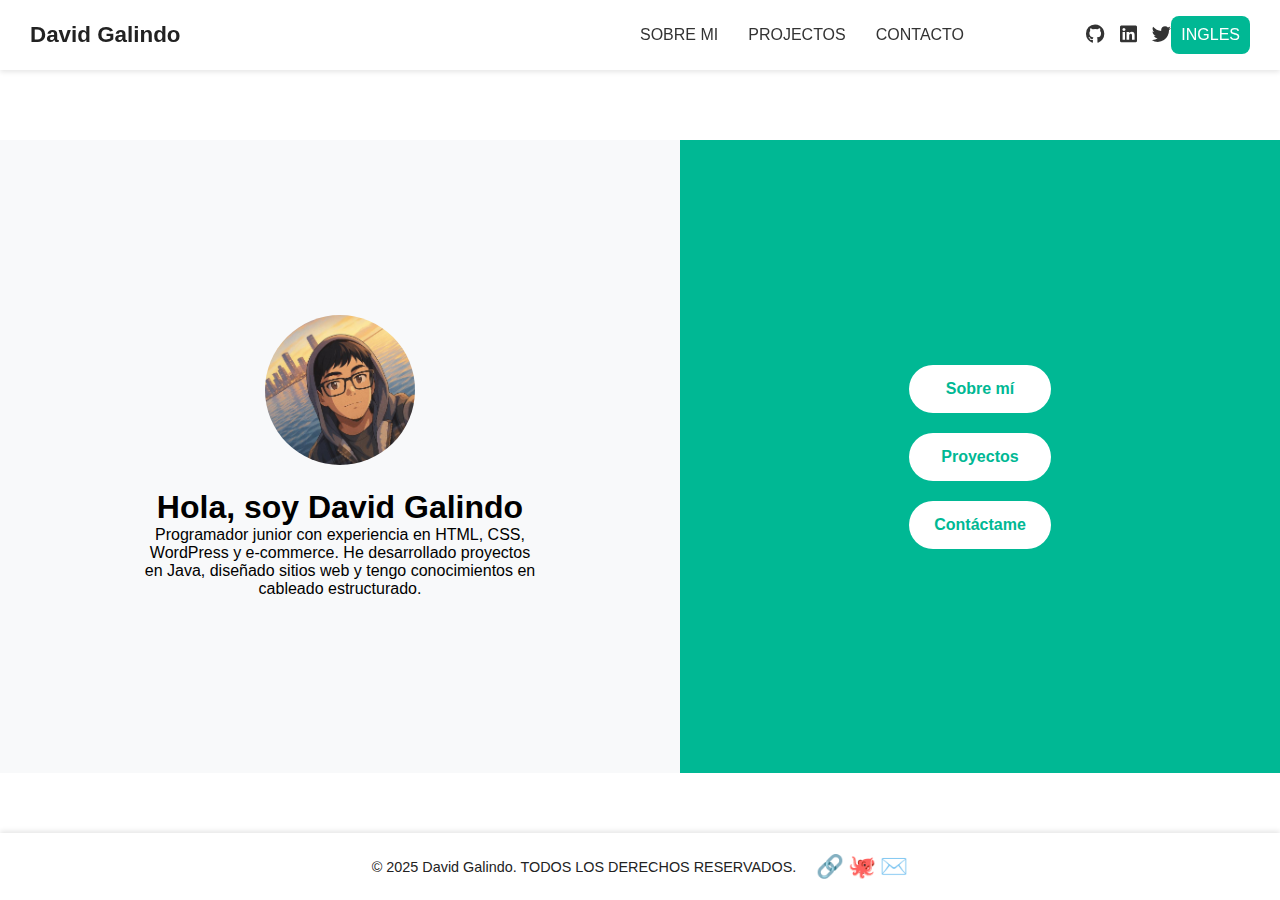
<file: index.html>
<!DOCTYPE html>
<html lang="es">
<head>
  <meta charset="UTF-8" />
  <meta name="viewport" content="width=device-width, initial-scale=1.0" />
  <title>Portafolio de David Galindo</title>
  <!-- Estilos (tu CSS) -->
  <link rel="stylesheet" href="styles.css" />
  <link rel="stylesheet" href="https://cdnjs.cloudflare.com/ajax/libs/font-awesome/6.5.0/css/all.min.css" />
</head>
<body>

  <!-- NAVBAR -->
  <header class="navbar">
    <div class="navbar-container">
      <div class="logo">
        <a href="index.html">David Galindo</a>
      </div>
      <nav class="nav-links" id="nav-links">
        <a href="about.html">SOBRE MI</a>
        <a href="projects.html">PROJECTOS</a>
        <a href="contact.html">CONTACTO</a>
      </nav>
      <div class="social-icons">
        <a href="https://github.com/Galindo1206" target="_blank"><i class="fab fa-github"></i></a>
        <a href="https://www.linkedin.com/in/david-galindo-solis-4b93392b8/" target="_blank"><i class="fab fa-linkedin"></i></a>
        <a href="https://twitter.com/" target="_blank"><i class="fab fa-twitter"></i></a>
      </div>
      <div class="hamburger" id="hamburger">☰</div>
    </div>
    <a href="index-en.html" class="boton-de-idioma">INGLES</a>
  </header>
  <!-- HERO SECTION -->
  <main class="hero">
    <section class="hero-left">
      <div class="content">
        <img src="logo02.jpg" alt="Foto de David Galindo" class="profile-img" />
        <h1>Hola, soy David Galindo</h1>
        <p>Programador junior con experiencia en HTML, CSS, WordPress y e-commerce.
          He desarrollado proyectos en Java, diseñado sitios web y tengo conocimientos en cableado estructurado.
        </p>
      </div>
    </section>

    <section class="hero-right">
      <div class="buttons">
        <a href="about.html" class="btn">Sobre mí</a>
        <a href="projects.html" class="btn">Proyectos</a>
        <a href="contact.html" class="btn">Contáctame</a>
      </div>
    </section>
  </main>


  <!-- FOOTER -->
  <footer>
    <p>© 2025 David Galindo. TODOS LOS DERECHOS RESERVADOS.</p>
    <div class="social-links">
      <a href="https://linkedin.com/in/tu-linkedin" target="_blank" aria-label="LinkedIn">🔗</a>
      <a href="https://github.com/tu-github" target="_blank" aria-label="GitHub">🐙</a>
      <a href="mailto:tucorreo@gmail.com" aria-label="Email">✉️</a>
    </div>
  </footer>

  <script src="script.js"></script>
</body>
</html>
</file>
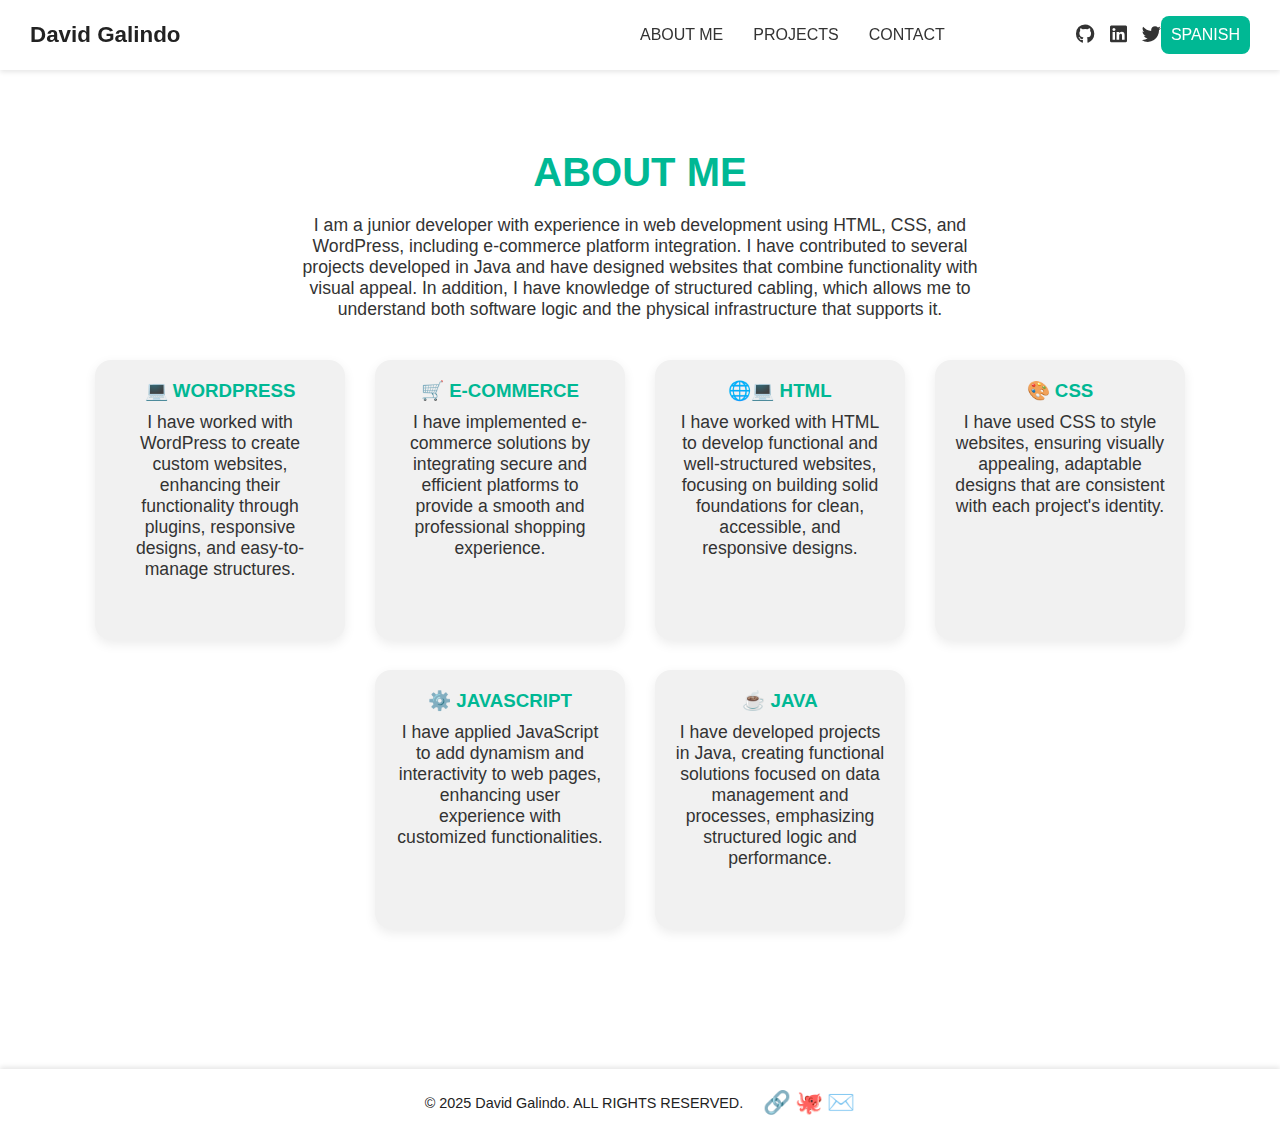
<file: about-en.html>
<!DOCTYPE html>
<html lang="es">
<head>
  <meta charset="UTF-8" />
  <meta name="viewport" content="width=device-width, initial-scale=1.0" />
  <title>Portfolio Galindo</title>
  <link rel="stylesheet" href="styles.css" />
  <link rel="stylesheet" href="https://cdnjs.cloudflare.com/ajax/libs/font-awesome/6.5.0/css/all.min.css" />
</head>
<body>

  <!-- NAVBAR -->
  <header class="navbar">
    <div class="navbar-container">
      <div class="logo">
        <a href="index-en.html">David Galindo</a>
      </div>

      <nav class="nav-links" id="nav-links">
        <a href="about-en.html">ABOUT ME</a>
        <a href="projects-en.html">PROJECTS</a>
        <a href="contact-en.html">CONTACT</a>
      </nav>

      <div class="social-icons">
        <a href="https://github.com/Galindo1206" target="_blank"><i class="fab fa-github"></i></a>
        <a href="https://www.linkedin.com/in/david-galindo-solis-4b93392b8/" target="_blank"><i class="fab fa-linkedin"></i></a>
        <a href="https://twitter.com/" target="_blank"><i class="fab fa-twitter"></i></a>
      </div>

      <div class="hamburger" id="hamburger">☰</div>
    </div>
       <a href="about.html" class="boton-de-idioma">SPANISH</a>
  </header>

<main>
  <!-- CONTENIDO SOBRE MÍ -->
  <main class="about">
    <div class="container">
      <h2>ABOUT ME</h2>
      <p>I am a junior developer with experience in web development using HTML, CSS, and WordPress, including e-commerce platform integration.
I have contributed to several projects developed in Java and have designed websites that combine functionality with visual appeal. In addition, I have knowledge of structured cabling, which allows me to understand both software logic and the physical infrastructure that supports it.
         </p>

      <div class="skills">
        <div class="skill-card">
          <h3>💻 WORDPRESS</h3>
          <p>I have worked with WordPress to create custom websites, enhancing their functionality through plugins, responsive designs, and easy-to-manage structures.</p>
        </div>
        <div class="skill-card">
          <h3>🛒 E-COMMERCE</h3>
          <p>I have implemented e-commerce solutions by integrating secure and efficient platforms to provide a smooth and professional shopping experience.</p>
        </div>
        <div class="skill-card">
          <h3>🌐💻 HTML</h3>
          <p>I have worked with HTML to develop functional and well-structured websites, focusing on building solid foundations for clean, accessible, and responsive designs.</p>
        </div>
          <div class="skill-card">
          <h3>🎨 CSS</h3>
          <p>I have used CSS to style websites, ensuring visually appealing, adaptable designs that are consistent with each project's identity.</p>
        </div>
        <div class="skill-card">
          <h3>⚙️ JAVASCRIPT</h3>
          <p>I have applied JavaScript to add dynamism and interactivity to web pages, enhancing user experience with customized functionalities.</p>
        </div>
                <div class="skill-card">
          <h3>☕ JAVA</h3>
          <p>I have developed projects in Java, creating functional solutions focused on data management and processes, emphasizing structured logic and performance.</p>
        </div>
      </div>
    </div>
  </main>
</main>
  <!-- FOOTER -->
  <footer>
    <p>© 2025 David Galindo. ALL RIGHTS RESERVED.</p>
    <div class="social-links">
      <a href="https://linkedin.com/in/tu-linkedin" target="_blank" aria-label="LinkedIn">🔗</a>
      <a href="https://github.com/tu-github" target="_blank" aria-label="GitHub">🐙</a>
      <a href="mailto:tucorreo@gmail.com" aria-label="Email">✉️</a>
    </div>
  </footer>

  <script src="script.js"></script>
</body>
</html>
</file>
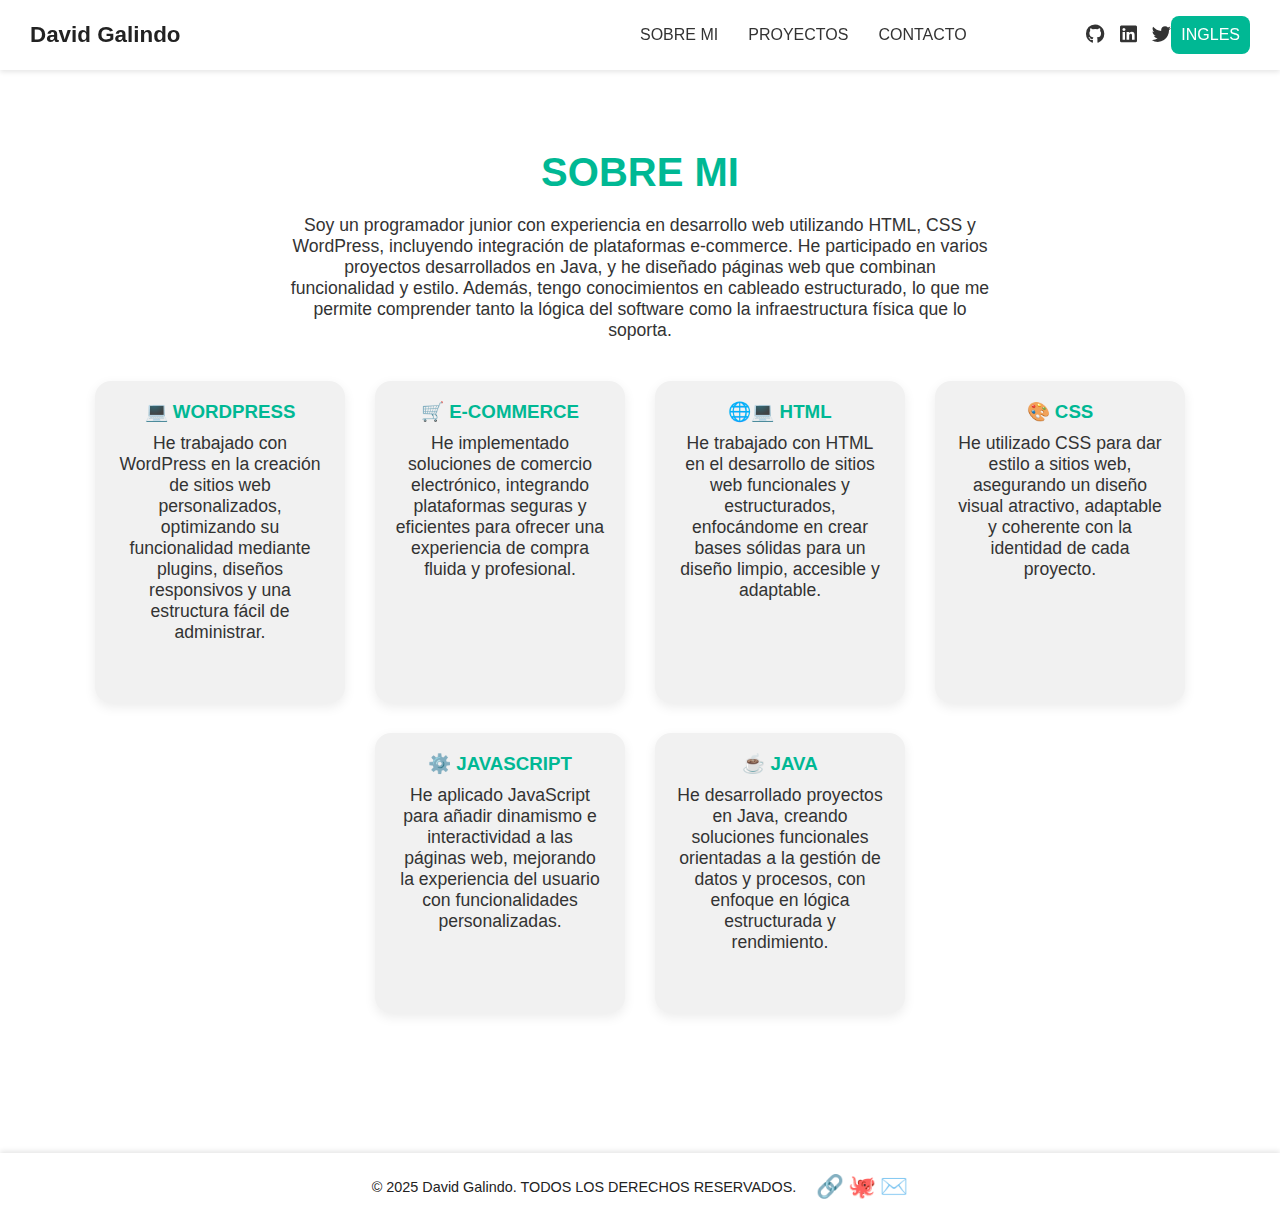
<file: about.html>
<!DOCTYPE html>
<html lang="es">
<head>
  <meta charset="UTF-8" />
  <meta name="viewport" content="width=device-width, initial-scale=1.0" />
  <title>Portafolio de David Galindo</title>
  <link rel="stylesheet" href="styles.css" />
  <link rel="stylesheet" href="https://cdnjs.cloudflare.com/ajax/libs/font-awesome/6.5.0/css/all.min.css" />
</head>
<body>

  <!-- NAVBAR -->
  <header class="navbar">
    <div class="navbar-container">
      <div class="logo">
        <a href="index.html">David Galindo</a>
      </div>

      <nav class="nav-links" id="nav-links">
        <a href="about.html">SOBRE MI</a>
        <a href="projects.html">PROYECTOS</a>
        <a href="contact.html">CONTACTO</a>
      </nav>

      <div class="social-icons">
        <a href="https://github.com/Galindo1206" target="_blank"><i class="fab fa-github"></i></a>
        <a href="https://www.linkedin.com/in/david-galindo-solis-4b93392b8/" target="_blank"><i class="fab fa-linkedin"></i></a>
        <a href="https://twitter.com/" target="_blank"><i class="fab fa-twitter"></i></a>
      </div>

      <div class="hamburger" id="hamburger">☰</div>
    </div>
       <a href="about-en.html" class="boton-de-idioma">INGLES</a>
  </header>

<main>
  <!-- CONTENIDO SOBRE MÍ -->
  <main class="about">
    <div class="container">
      <h2>SOBRE MI</h2>
      <p>Soy un programador junior con experiencia en desarrollo web utilizando HTML, 
        CSS y WordPress, incluyendo integración de plataformas e-commerce. He participado 
        en varios proyectos desarrollados en Java, y he diseñado páginas web que combinan 
        funcionalidad y estilo. Además, tengo conocimientos en cableado estructurado, lo que
         me permite comprender tanto la lógica del software como la infraestructura física que lo soporta.
         </p>

      <div class="skills">
        <div class="skill-card">
          <h3>💻 WORDPRESS</h3>
          <p>He trabajado con WordPress en la creación de sitios web personalizados, optimizando su
             funcionalidad mediante plugins, diseños responsivos y una estructura fácil de administrar.</p>
        </div>
        <div class="skill-card">
          <h3>🛒 E-COMMERCE</h3>
          <p>He implementado soluciones de comercio electrónico, integrando plataformas seguras
             y eficientes para ofrecer una experiencia de compra fluida y profesional.</p>
        </div>
        <div class="skill-card">
          <h3>🌐💻 HTML</h3>
          <p>He trabajado con HTML en el desarrollo de sitios web funcionales y estructurados, 
            enfocándome en crear bases sólidas para un diseño limpio, accesible y adaptable.</p>
        </div>
          <div class="skill-card">
          <h3>🎨 CSS</h3>
          <p>He utilizado CSS para dar estilo a sitios web, asegurando un diseño visual atractivo,
             adaptable y coherente con la identidad de cada proyecto.</p>
        </div>
        <div class="skill-card">
          <h3>⚙️ JAVASCRIPT</h3>
          <p>He aplicado JavaScript para añadir dinamismo e interactividad a las páginas web, 
            mejorando la experiencia del usuario con funcionalidades personalizadas.</p>
        </div>
                <div class="skill-card">
          <h3>☕ JAVA</h3>
          <p>He desarrollado proyectos en Java, creando soluciones funcionales orientadas
            a la gestión de datos y procesos, con enfoque en lógica estructurada y rendimiento.</p>
        </div>
      </div>
    </div>
  </main>
</main>
  <!-- FOOTER -->
  <footer>
    <p>© 2025 David Galindo. TODOS LOS DERECHOS RESERVADOS.</p>
    <div class="social-links">
      <a href="https://linkedin.com/in/tu-linkedin" target="_blank" aria-label="LinkedIn">🔗</a>
      <a href="https://github.com/tu-github" target="_blank" aria-label="GitHub">🐙</a>
      <a href="mailto:tucorreo@gmail.com" aria-label="Email">✉️</a>
    </div>
  </footer>

  <script src="script.js"></script>
</body>
</html>
</file>
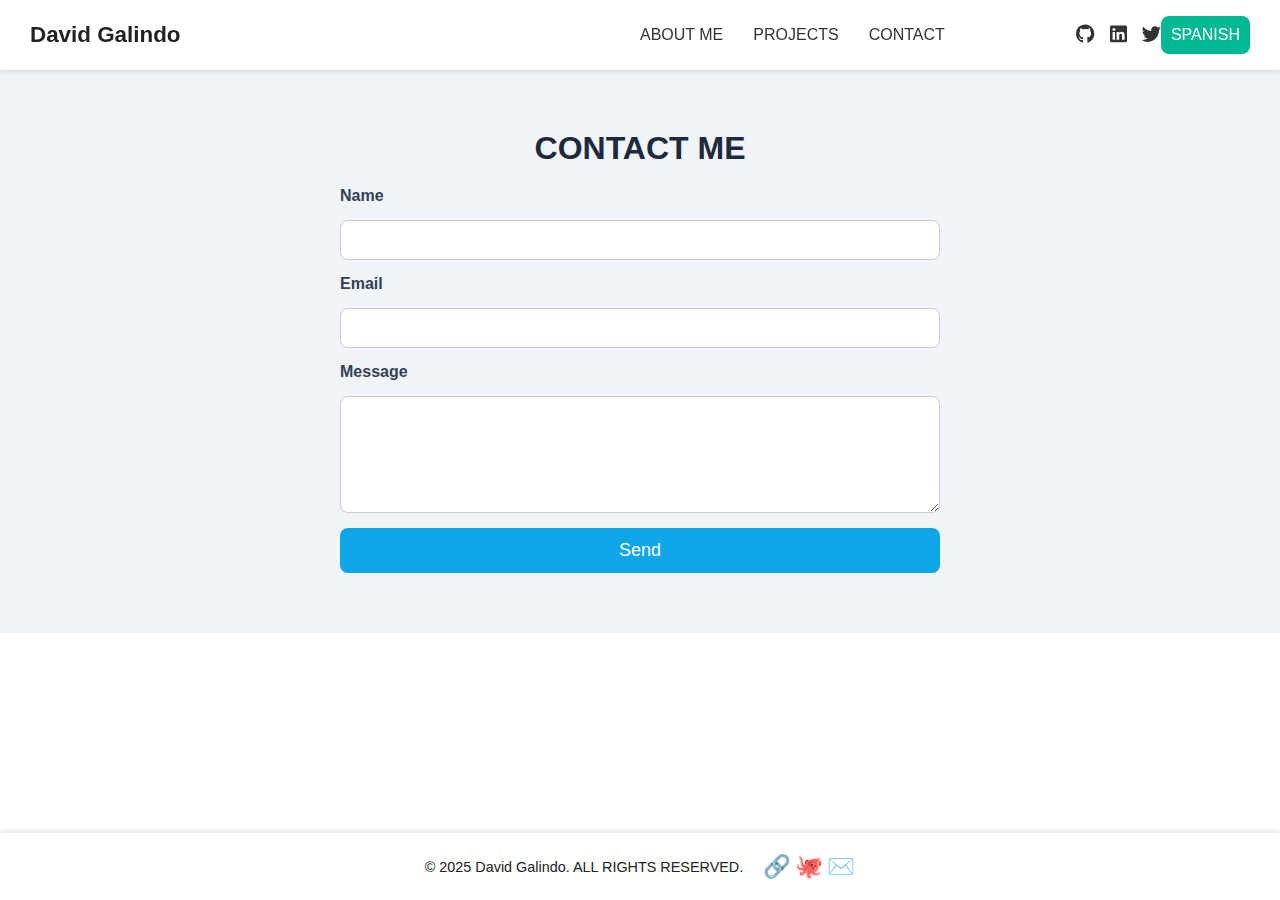
<file: contact-en.html>
<!DOCTYPE html>
<html lang="es">
<head>
  <meta charset="UTF-8" />
  <meta name="viewport" content="width=device-width, initial-scale=1.0" />
  <title>Portfolio David Galindo</title>
  <link rel="stylesheet" href="styles.css" />
  <link rel="stylesheet" href="https://cdnjs.cloudflare.com/ajax/libs/font-awesome/6.5.0/css/all.min.css" />
</head>
<body>

  <!-- NAVBAR -->
  <header class="navbar">
    <div class="navbar-container">
      <div class="logo">
        <a href="index-en.html">David Galindo</a>
      </div>

      <nav class="nav-links" id="nav-links">
        <a href="about-en.html">ABOUT ME</a>
        <a href="projects-en.html">PROJECTS</a>
        <a href="contact-en.html">CONTACT</a>
      </nav>

      <div class="social-icons">
        <a href="https://github.com/Galindo1206" target="_blank"><i class="fab fa-github"></i></a>
        <a href="https://www.linkedin.com/in/david-galindo-solis-4b93392b8/" target="_blank"><i class="fab fa-linkedin"></i></a>
        <a href="https://twitter.com/" target="_blank"><i class="fab fa-twitter"></i></a>
      </div>

      <div class="hamburger" id="hamburger">☰</div>
    </div>
       <a href="contact.html" class="boton-de-idioma">SPANISH</a>
  </header>
<main>
  <!-- CONTACTO -->
  <main class="contact-section">
    <h2>CONTACT ME</h2>
    <form class="contact-form" action="https://formspree.io/f/mblykogp" method="POST">
      <label for="nombre">Name</label>
      <input type="text" id="nombre" name="nombre" required>

      <label for="email">Email</label>
      <input type="email" id="email" name="email" required>

      <label for="mensaje">Message</label>
      <textarea id="mensaje" name="mensaje" rows="5" required></textarea>

      <button type="submit">Send</button>
    </form>
  </main>
</main>
  <!-- FOOTER -->
  <footer>
    <p>© 2025 David Galindo. ALL RIGHTS RESERVED.</p>
    <div class="social-links">
      <a href="https://linkedin.com/in/tu-linkedin" target="_blank" aria-label="LinkedIn">🔗</a>
      <a href="https://github.com/tu-github" target="_blank" aria-label="GitHub">🐙</a>
      <a href="mailto:tucorreo@gmail.com" aria-label="Email">✉️</a>
    </div>
  </footer>

  <script src="script.js"></script>
</body>
</html>
</file>
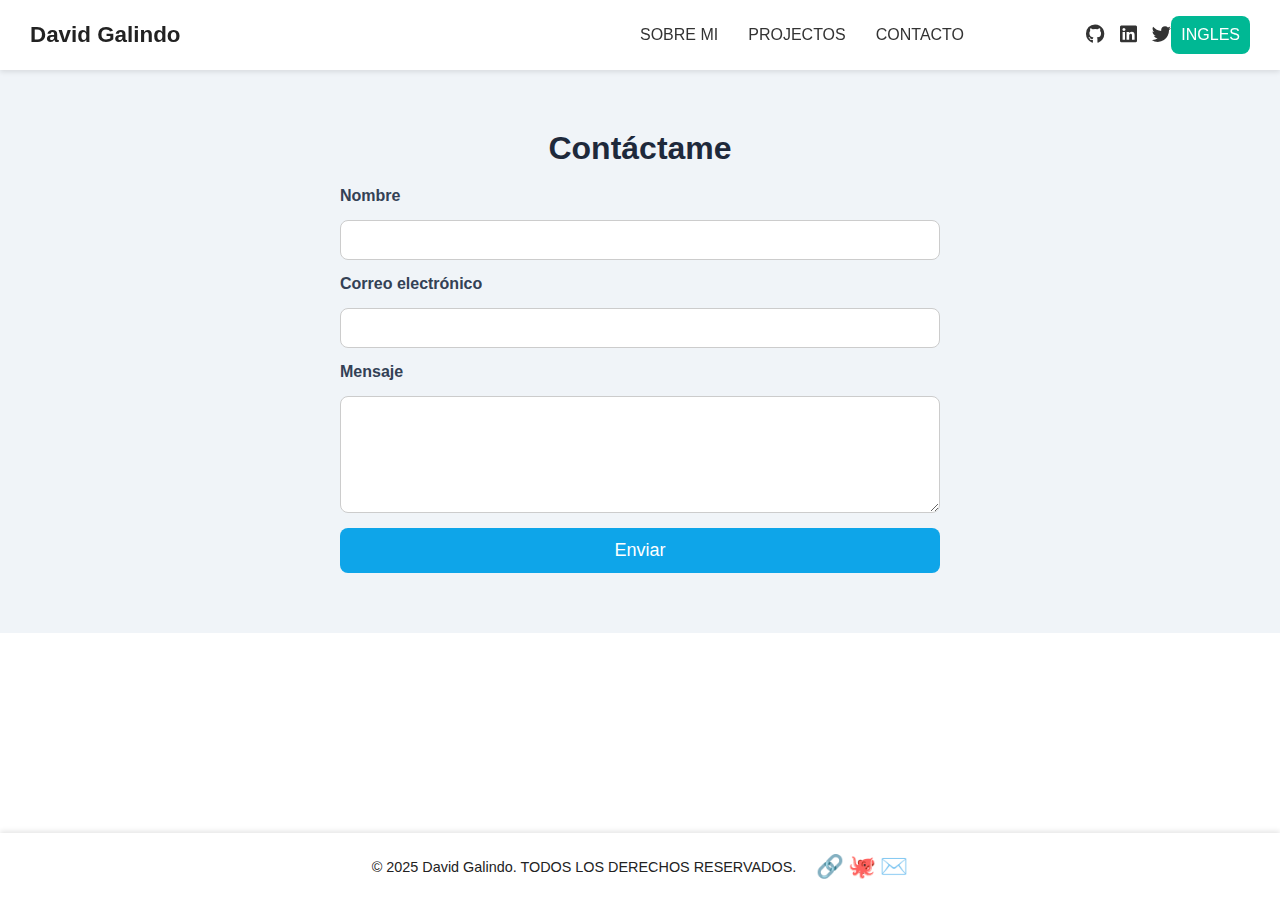
<file: contact.html>
<!DOCTYPE html>
<html lang="es">
<head>
  <meta charset="UTF-8" />
  <meta name="viewport" content="width=device-width, initial-scale=1.0" />
  <title>Portafolio de David Galindo</title>
  <link rel="stylesheet" href="styles.css" />
  <link rel="stylesheet" href="https://cdnjs.cloudflare.com/ajax/libs/font-awesome/6.5.0/css/all.min.css" />
</head>
<body>

  <!-- NAVBAR -->
  <header class="navbar">
    <div class="navbar-container">
      <div class="logo">
        <a href="index.html">David Galindo</a>
      </div>

      <nav class="nav-links" id="nav-links">
        <a href="about.html">SOBRE MI</a>
        <a href="projects.html">PROJECTOS</a>
        <a href="contact.html">CONTACTO</a>
      </nav>

      <div class="social-icons">
        <a href="https://github.com/Galindo1206" target="_blank"><i class="fab fa-github"></i></a>
        <a href="https://www.linkedin.com/in/david-galindo-solis-4b93392b8/" target="_blank"><i class="fab fa-linkedin"></i></a>
        <a href="https://twitter.com/" target="_blank"><i class="fab fa-twitter"></i></a>
      </div>

      <div class="hamburger" id="hamburger">☰</div>
    </div>
       <a href="contact-en.html" class="boton-de-idioma">INGLES</a>
  </header>
<main>
  <!-- CONTACTO -->
  <main class="contact-section">
    <h2>Contáctame</h2>
    <form class="contact-form" action="https://formspree.io/f/mblykogp" method="POST">
      <label for="nombre">Nombre</label>
      <input type="text" id="nombre" name="nombre" required>

      <label for="email">Correo electrónico</label>
      <input type="email" id="email" name="email" required>

      <label for="mensaje">Mensaje</label>
      <textarea id="mensaje" name="mensaje" rows="5" required></textarea>

      <button type="submit">Enviar</button>
    </form>
  </main>
</main>
  <!-- FOOTER -->
  <footer>
    <p>© 2025 David Galindo. TODOS LOS DERECHOS RESERVADOS.</p>
    <div class="social-links">
      <a href="https://linkedin.com/in/tu-linkedin" target="_blank" aria-label="LinkedIn">🔗</a>
      <a href="https://github.com/tu-github" target="_blank" aria-label="GitHub">🐙</a>
      <a href="mailto:tucorreo@gmail.com" aria-label="Email">✉️</a>
    </div>
  </footer>

  <script src="script.js"></script>
</body>
</html>
</file>
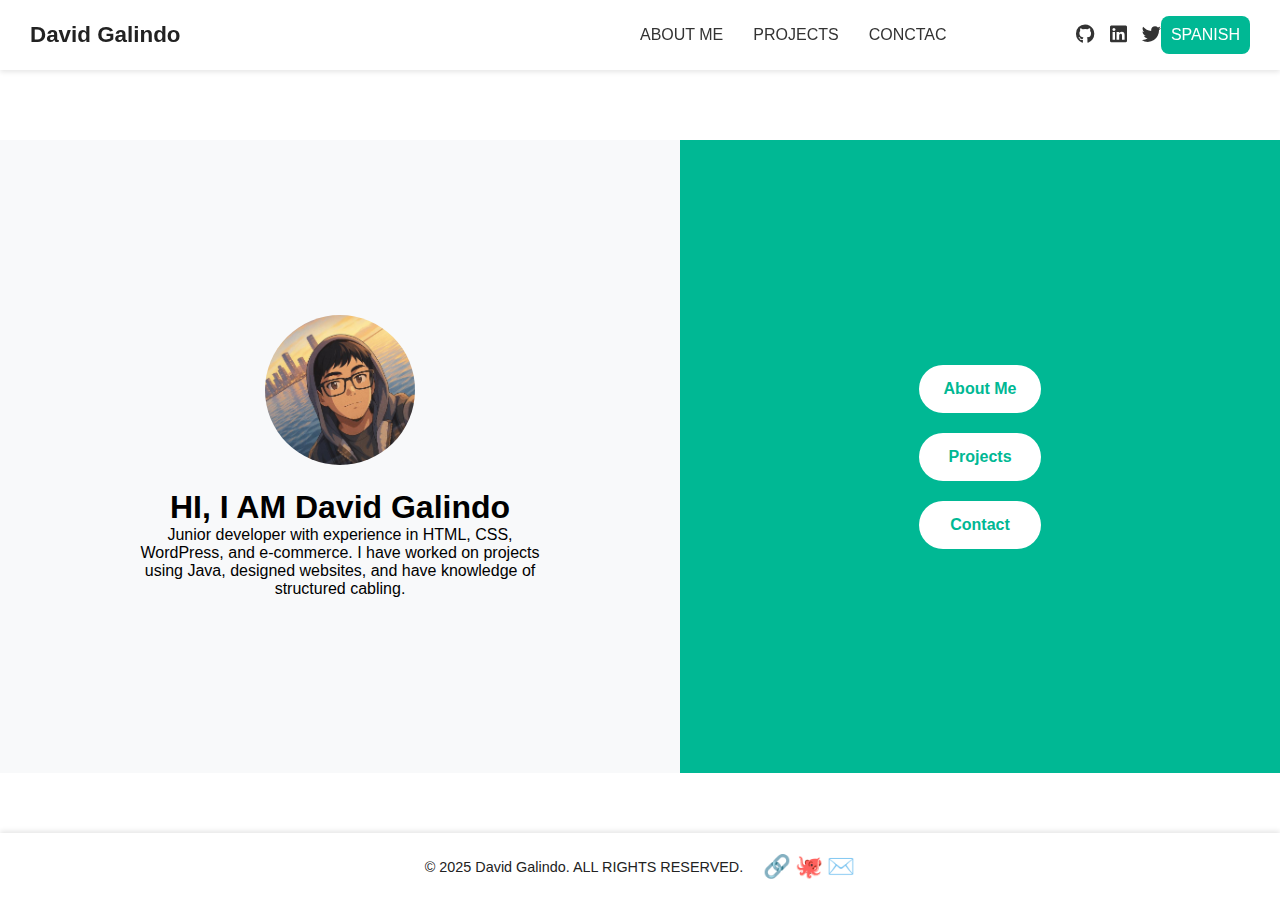
<file: index-en.html>
<!DOCTYPE html>
<html lang="es">
<head>
  <meta charset="UTF-8" />
  <meta name="viewport" content="width=device-width, initial-scale=1.0" />
  <title>Portfolio Galindo</title>
  <!-- Estilos (tu CSS) -->
  <link rel="stylesheet" href="styles.css" />
  <link rel="stylesheet" href="https://cdnjs.cloudflare.com/ajax/libs/font-awesome/6.5.0/css/all.min.css" />
</head>
<body>

  <!-- NAVBAR -->
  <header class="navbar">
    <div class="navbar-container">
      <div class="logo">
        <a href="index-en.html">David Galindo</a>
      </div>
      <nav class="nav-links" id="nav-links">
        <a href="about-en.html">ABOUT ME</a>
        <a href="projects-en.html">PROJECTS</a>
        <a href="contact-en.html">CONCTAC</a>
      </nav>
      <div class="social-icons">
        <a href="https://github.com/Galindo1206" target="_blank"><i class="fab fa-github"></i></a>
        <a href="https://www.linkedin.com/in/david-galindo-solis-4b93392b8/" target="_blank"><i class="fab fa-linkedin"></i></a>
        <a href="https://twitter.com/" target="_blank"><i class="fab fa-twitter"></i></a>
      </div>
      <div class="hamburger" id="hamburger">☰</div>
    </div>
    <a href="index.html" class="boton-de-idioma">SPANISH</a>
  </header>
  <!-- HERO SECTION -->
  <main class="hero">
    <section class="hero-left">
      <div class="content">
        <img src="logo02.jpg" alt="Foto de David Galindo" class="profile-img" />
        <h1>HI, I AM David Galindo</h1>
        <p>Junior developer with experience in HTML, CSS, WordPress, and e-commerce.
            I have worked on projects using Java, designed websites, and have knowledge of structured cabling.
        </p>
      </div>
    </section>

    <section class="hero-right">
      <div class="buttons">
        <a href="about-en.html" class="btn">About Me</a>
        <a href="projects-en.html" class="btn">Projects</a>
        <a href="contact-en.html" class="btn">Contact</a>
      </div>
    </section>
  </main>


  <!-- FOOTER -->
  <footer>
    <p>© 2025 David Galindo. ALL RIGHTS RESERVED.</p>
    <div class="social-links">
      <a href="https://linkedin.com/in/tu-linkedin" target="_blank" aria-label="LinkedIn">🔗</a>
      <a href="https://github.com/tu-github" target="_blank" aria-label="GitHub">🐙</a>
      <a href="mailto:tucorreo@gmail.com" aria-label="Email">✉️</a>
    </div>
  </footer>

  <script src="script.js"></script>
</body>
</html>
</file>
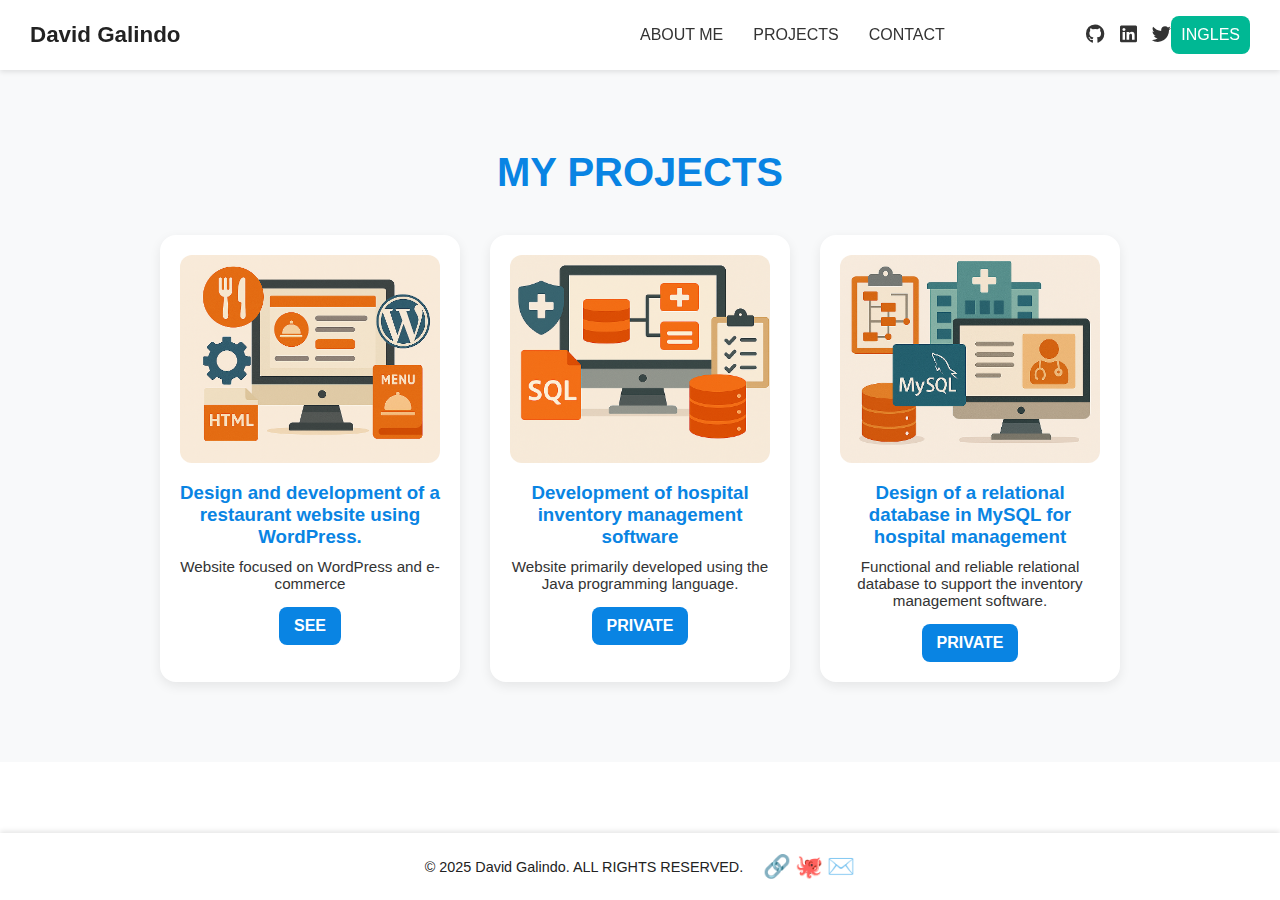
<file: projects-en.html>
<!DOCTYPE html>
<html lang="es">
<head>
  <meta charset="UTF-8" />
  <meta name="viewport" content="width=device-width, initial-scale=1.0" />
  <title>Portfolio David Galindo</title>
  <link rel="stylesheet" href="styles.css" />
  <link rel="stylesheet" href="https://cdnjs.cloudflare.com/ajax/libs/font-awesome/6.5.0/css/all.min.css" />
</head>
<body>

  <!-- NAVBAR -->
  <header class="navbar">
    <div class="navbar-container">
      <div class="logo">
        <a href="index-en.html">David Galindo</a>
      </div>

      <nav class="nav-links" id="nav-links">
        <a href="about-en.html">ABOUT ME</a>
        <a href="projects-en.html">PROJECTS</a>
        <a href="contact-en.html">CONTACT</a>
      </nav>

      <div class="social-icons">
        <a href="https://github.com/Galindo1206" target="_blank"><i class="fab fa-github"></i></a>
        <a href="https://www.linkedin.com/in/david-galindo-solis-4b93392b8/" target="_blank"><i class="fab fa-linkedin"></i></a>
        <a href="https://twitter.com/" target="_blank"><i class="fab fa-twitter"></i></a>
      </div>

      <div class="hamburger" id="hamburger">☰</div>
    </div>
       <a href="projects.html" class="boton-de-idioma">INGLES</a>
  </header>
<main>
  <!-- PROYECTOS -->
  <main class="projects">
    <div class="container">
      <h2>MY PROJECTS</h2>
      <div class="project-grid">
        <!-- Proyecto 1 -->
        <div class="project-card">
          <img src="restaurante.png" alt="Proyecto 1" />
          <h3>Design and development of a restaurant website using WordPress.</h3>
          <p>Website focused on WordPress and e-commerce</p>
          <a href="https://rcpuntolimon.com/" target="_blank">SEE</a>
        </div>

        <!-- Proyecto 2 -->
        <div class="project-card">
          <img src="gestion.png" alt="Proyecto 2" />
          <h3>Development of hospital inventory management software</h3>
          <p>Website primarily developed using the Java programming language.</p>
          <a href="#" target="_blank">PRIVATE</a>
        </div>

        <!-- Proyecto 3 -->
        <div class="project-card">
          <img src="datbase.png" alt="Proyecto 3" />
          <h3>Design of a relational database in MySQL for hospital management</h3>
          <p>Functional and reliable relational database to support the inventory management software. </p>
          <a href="#" target="_blank">PRIVATE</a>
        </div>
      </div>
    </div>
  </main>
  </main>

  <!-- FOOTER -->
  <footer>
    <p>© 2025 David Galindo. ALL RIGHTS RESERVED.</p>
    <div class="social-links">
      <a href="https://linkedin.com/in/tu-linkedin" target="_blank" aria-label="LinkedIn">🔗</a>
      <a href="https://github.com/tu-github" target="_blank" aria-label="GitHub">🐙</a>
      <a href="mailto:tucorreo@gmail.com" aria-label="Email">✉️</a>
    </div>
  </footer>

  <script src="script.js"></script>
</body>
</html>
</file>
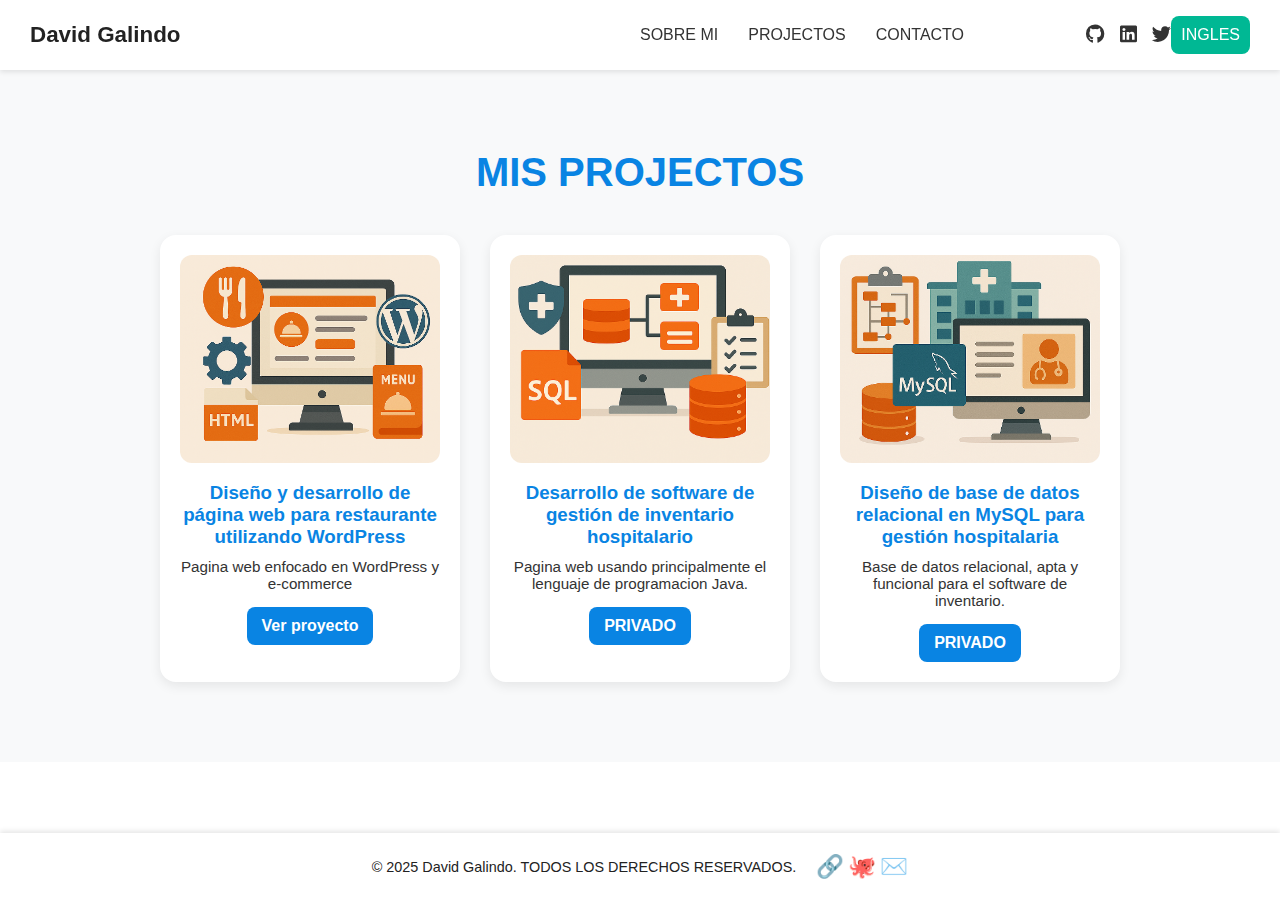
<file: projects.html>
<!DOCTYPE html>
<html lang="es">
<head>
  <meta charset="UTF-8" />
  <meta name="viewport" content="width=device-width, initial-scale=1.0" />
  <title>Portafolio de David Galindo</title>
  <link rel="stylesheet" href="styles.css" />
  <link rel="stylesheet" href="https://cdnjs.cloudflare.com/ajax/libs/font-awesome/6.5.0/css/all.min.css" />
</head>
<body>

  <!-- NAVBAR -->
  <header class="navbar">
    <div class="navbar-container">
      <div class="logo">
        <a href="index.html">David Galindo</a>
      </div>

      <nav class="nav-links" id="nav-links">
        <a href="about.html">SOBRE MI</a>
        <a href="projects.html">PROJECTOS</a>
        <a href="contact.html">CONTACTO</a>
      </nav>

      <div class="social-icons">
        <a href="https://github.com/Galindo1206" target="_blank"><i class="fab fa-github"></i></a>
        <a href="https://www.linkedin.com/in/david-galindo-solis-4b93392b8/" target="_blank"><i class="fab fa-linkedin"></i></a>
        <a href="https://twitter.com/" target="_blank"><i class="fab fa-twitter"></i></a>
      </div>

      <div class="hamburger" id="hamburger">☰</div>
    </div>
       <a href="projects-en.html" class="boton-de-idioma">INGLES</a>
  </header>
<main>
  <!-- PROYECTOS -->
  <main class="projects">
    <div class="container">
      <h2>MIS PROJECTOS</h2>
      <div class="project-grid">
        <!-- Proyecto 1 -->
        <div class="project-card">
          <img src="restaurante.png" alt="Proyecto 1" />
          <h3>Diseño y desarrollo de página web para restaurante utilizando WordPress</h3>
          <p>Pagina web enfocado en WordPress y e-commerce</p>
          <a href="https://rcpuntolimon.com/" target="_blank">Ver proyecto</a>
        </div>

        <!-- Proyecto 2 -->
        <div class="project-card">
          <img src="gestion.png" alt="Proyecto 2" />
          <h3>Desarrollo de software de gestión de inventario hospitalario</h3>
          <p>Pagina web usando principalmente el lenguaje de programacion Java.</p>
          <a href="#" target="_blank">PRIVADO</a>
        </div>

        <!-- Proyecto 3 -->
        <div class="project-card">
          <img src="datbase.png" alt="Proyecto 3" />
          <h3>Diseño de base de datos relacional en MySQL para gestión hospitalaria</h3>
          <p>Base de datos relacional, apta y funcional para el software de inventario. </p>
          <a href="#" target="_blank">PRIVADO</a>
        </div>
      </div>
    </div>
  </main>
  </main>

  <!-- FOOTER -->
  <footer>
    <p>© 2025 David Galindo. TODOS LOS DERECHOS RESERVADOS.</p>
    <div class="social-links">
      <a href="https://linkedin.com/in/tu-linkedin" target="_blank" aria-label="LinkedIn">🔗</a>
      <a href="https://github.com/tu-github" target="_blank" aria-label="GitHub">🐙</a>
      <a href="mailto:tucorreo@gmail.com" aria-label="Email">✉️</a>
    </div>
  </footer>

  <script src="script.js"></script>
</body>
</html>
</file>
<file: styles.css>
/* RESET */
* {
  margin: 0;
  padding: 0;
  box-sizing: border-box;
}
html, body {
  height: 100%;
  margin: 0;
  padding: 0;
}

body {
  display: flex;
  flex-direction: column;
  min-height: 100vh; /* ocupa toda la pantalla */
  font-family: 'Poppins', sans-serif;
  scroll-behavior: smooth;
}
main {
  flex: 1; /* ocupa el espacio restante */
  padding-top: 70px; /* espacio para navbar fijo */
  padding-bottom: 60px; /* espacio para footer */
  background-color: #fff; /* o el color que uses */
}

/* NAVBAR */
.navbar {
  display: flex;
  align-items: center;
  justify-content: space-between;
  padding: 0 30px;
  position: fixed;
  top: 0;
  width: 100%;
  height: 70px;
  background-color: white;
  z-index: 1000;
  box-shadow: 0 2px 5px rgba(0,0,0,0.1);
}

.navbar-container {
  display: flex;
  align-items: center;
  justify-content: space-between;
  width: 100%;
  max-width: 1200px;
  margin: 0 auto;
}

.logo a {
  text-decoration: none;
  color: #222;
  font-weight: bold;
  font-size: 1.4rem;
  flex-shrink: 0; /* no se encoge */
}

/* Menú centrado */
.nav-links {
  display: flex;
  gap: 30px;
  justify-content: center;
  flex: 1; /* ocupa el espacio intermedio */
}

/* Para que los enlaces no tengan position absolute */
.nav-links a {
  text-decoration: none;
  color: #333;
  font-weight: 500;
  position: relative;
}

.nav-links a::after {
  content: '';
  position: absolute;
  width: 0%;
  height: 2px;
  background-color: #00b894;
  bottom: -4px;
  left: 0;
  transition: width 0.3s ease;
}

.nav-links a:hover::after {
  width: 100%;
}

/* Íconos sociales a la derecha */
.social-icons {
  display: flex;
  gap: 15px;
  align-items: center;
  flex-shrink: 0; /* no se encoge */
}

.social-icons a {
  color: #333;
  font-size: 1.2rem;
  transition: color 0.3s;
}

.social-icons a:hover {
  color: #00b894;
}
/* Botón Ingles */
    .boton-de-idioma {
      background-color: #00b894; /* Verde */
      color: white;
      padding: 10px 10px;
      text-align: center;
      text-decoration: none;
      display: inline-block;
      font-size: 16px;
      border: none;
      border-radius: 8px;
      cursor: pointer;
      transition: background-color 0.3s ease;
    }
     .boton-de-idioma:hover {
      background-color: #218838; /* Verde más oscuro al pasar el mouse */
    }

/* Botón hamburguesa */
.hamburger {
  display: none;
  font-size: 2rem;
  cursor: pointer;
}

/* Enlaces de navegación */
.nav-links {
  display: flex;
  position: absolute;
  left: 50%;
  gap: 30px;
}

.nav-links a {
  text-decoration: none;
  color: #333;
  font-weight: 500;
  position: relative;
}

.nav-links a::after {
  content: '';
  position: absolute;
  width: 0%;
  height: 2px;
  background-color: #00b894;
  bottom: -4px;
  left: 0;
  transition: width 0.3s ease;
}

.nav-links a:hover::after {
  width: 100%;
}
.social-icons {
  display: flex;
  gap: 15px;
  align-items: center;
}

.social-icons a {
  color: #333;
  font-size: 1.2rem;
  transition: color 0.3s;
}

.social-icons a:hover {
  color: #00b894; /* mismo color de acento */
}


/* Responsive */
@media (max-width: 768px) {
  .hamburger {
    display: block;
  }

  .nav-links {
    position: absolute;
    top: 70px;
    left: 0;
    width: 100%;
    flex-direction: column;
    background-color: white;
    display: none;
  }

  .nav-links.active {
    display: flex;
  }

  .nav-links a {
    width: 100%;
    padding: 15px 20px;
    border-top: 1px solid #eee;
    text-align: center;
  }
}
/* SECCIÓN HERO (pantalla completa dividida) */
.hero {
  display: flex;
  height: 100vh;
  margin-top: 70px; /* espacio para navbar fija */
}

/* IZQUIERDA */
.hero-left {
  flex: 1;
  background-color: #f8f9fa;
  display: flex;
  align-items: center;
  justify-content: center;
  padding: 40px;
  text-align: center;
}

.hero-left .content {
  max-width: 400px;
}

.profile-img {
  width: 150px;
  height: 150px;
  border-radius: 50%;
  object-fit: cover;
  margin-bottom: 20px;
}

/* DERECHA */
.hero-right {
  flex: 1;
  background-color: #00b894;
  display: flex;
  align-items: center;
  justify-content: center;
}

.buttons {
  display: flex;
  flex-direction: column;
  gap: 20px;
}

.btn {
  background-color: white;
  color: #00b894;
  text-decoration: none;
  padding: 15px 25px;
  border-radius: 30px;
  font-weight: bold;
  text-align: center;
  transition: background-color 0.3s ease;
}

.btn:hover {
  background-color: #f1f1f1;
}

/* RESPONSIVE */
@media (max-width: 768px) {
  .hero {
    flex-direction: column;
  }

  .hero-left,
  .hero-right {
    width: 100%;
    height: 50vh;
  }

  .buttons {
    flex-direction: row;
    flex-wrap: wrap;
    justify-content: center;
  }

  .btn {
    margin: 5px;
  }
}
/* SECCIÓN SOBRE MÍ */
.about {
  padding: 80px 20px;
  background-color: #ffffff;
  color: #333;
  text-align: center;
}

.about h2 {
  font-size: 2.5em;
  margin-bottom: 20px;
  color: #00b894;
}

.about p {
  font-size: 1.1em;
  max-width: 700px;
  margin: 0 auto 40px auto;
}

.skills {
  display: flex;
  justify-content: center;
  gap: 30px;
  flex-wrap: wrap;
}

.skill-card {
  background: #f1f1f1;
  border-radius: 16px;
  padding: 20px;
  width: 250px;
  box-shadow: 0 4px 12px rgba(0, 0, 0, 0.08);
  transition: transform 0.3s ease;
}

.skill-card:hover {
  transform: translateY(-5px);
}

.skill-card h3 {
  margin-bottom: 10px;
  color: #00b894;
}
/* SECCIÓN PROYECTOS */
.projects {
  padding: 80px 20px;
  background-color: #f8f9fa;
  color: #333;
  text-align: center;
}

.projects h2 {
  font-size: 2.5em;
  margin-bottom: 40px;
  color: #0984e3;
}

.project-grid {
  display: flex;
  flex-wrap: wrap;
  justify-content: center;
  gap: 30px;
}

.project-card {
  background-color: #ffffff;
  border-radius: 16px;
  width: 300px;
  padding: 20px;
  box-shadow: 0 4px 12px rgba(0, 0, 0, 0.08);
  transition: transform 0.3s ease;
}

.project-card:hover {
  transform: translateY(-5px);
}

.project-card img {
  width: 100%;
  border-radius: 12px;
  margin-bottom: 15px;
}

.project-card h3 {
  color: #0984e3;
  margin-bottom: 10px;
}

.project-card p {
  font-size: 0.95em;
  margin-bottom: 15px;
}

.project-card a {
  display: inline-block;
  color: #ffffff;
  background-color: #0984e3;
  padding: 10px 15px;
  border-radius: 8px;
  text-decoration: none;
  font-weight: bold;
  transition: background 0.3s;
}

.project-card a:hover {
  background-color: #74b9ff;
}
.contact-section {
  background-color: #f0f4f8;
  padding: 60px 20px;
  text-align: center;
}

.contact-section h2 {
  font-size: 32px;
  margin-bottom: 20px;
  color: #1e293b;
}

.contact-form {
  max-width: 600px;
  margin: 0 auto;
  display: flex;
  flex-direction: column;
  gap: 15px;
}

.contact-form label {
  text-align: left;
  font-weight: bold;
  color: #334155;
}

.contact-form input,
.contact-form textarea {
  padding: 10px;
  border: 1px solid #ccc;
  border-radius: 8px;
  font-size: 16px;
}

.contact-form button {
  padding: 12px;
  background-color: #0ea5e9;
  color: white;
  border: none;
  border-radius: 8px;
  font-size: 18px;
  cursor: pointer;
  transition: background-color 0.3s;
}

.contact-form button:hover {
  background-color: #0369a1;
}
/* FOOTER */
footer {
  background-color: white;
  box-shadow: 0 -2px 5px rgba(0,0,0,0.1);
  padding: 20px 30px;
  text-align: center;
  color: #222;
  font-size: 0.9rem;
  display: flex;
  justify-content: center;
  align-items: center;
  gap: 20px;
  flex-wrap: wrap;
}

footer p {
  margin: 0;
}

footer .social-links a {
  color: #222;
  font-size: 1.4rem;
  text-decoration: none;
  transition: color 0.3s ease;
}

footer .social-links a:hover {
  color: #00b894; /* mismo verde del navbar */
}
</file>
